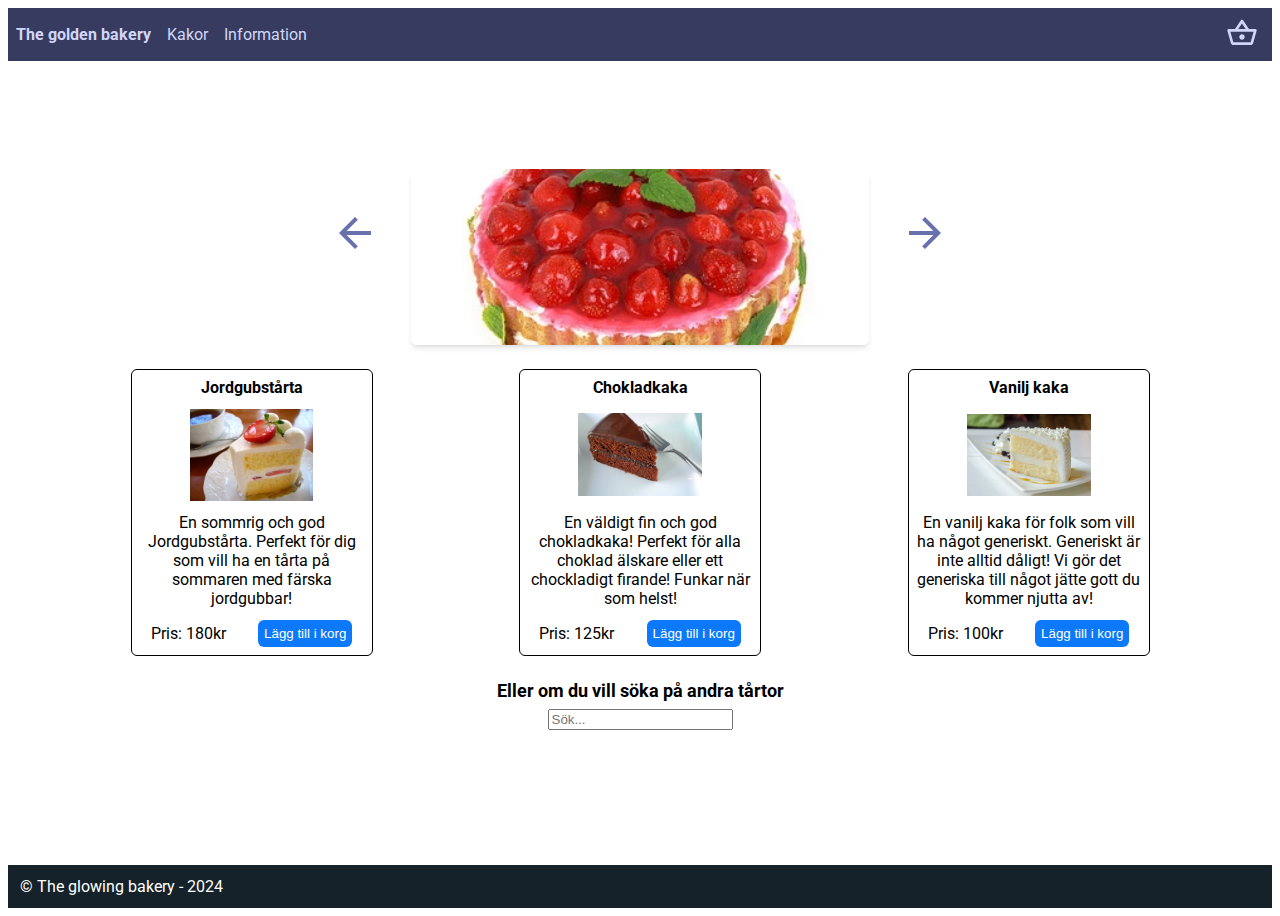
<file: index.html>
<!DOCTYPE html>
<html lang="sv">

<head>
    <meta charset="UTF-8">
    <meta name="viewport" content="width=device-width, initial-scale=1.0">
    <meta name="description" content="Ett väldigt gyllende bakeri för alla fina bakelse köp!">
    <link href="https://necolas.github.io/normalize.css/8.0.1/normalize.css" rel="stylesheet">
    <link rel="stylesheet" href="style.css">
    <link rel="preconnect" href="https://fonts.googleapis.com">
    <link rel="preconnect" href="https://fonts.gstatic.com" crossorigin>
    <link
        href="https://fonts.googleapis.com/css2?family=Roboto:ital,wght@0,100;0,300;0,400;0,500;0,700;0,900;1,100;1,300;1,400;1,500;1,700;1,900&display=swap"
        rel="stylesheet">
    <title>The golden bakery</title>
</head>

<body>
    <nav id="navbar">
        <div id="links">
            <a href="/">
                <h1>The golden bakery</h1>
            </a>
            <a href="/cakes" class="mobile-none">
                Kakor
            </a>
            <a href="/info" class="mobile-none">
                Information
            </a>
        </div>
        <div id="cart-related">
            <div id="cart" style="display: none;">
                <strong>Varukorg:</strong>
                <div id="cart-items"></div>
            </div>
            <button id="cart-button" aria-label="Varukorg">
                <svg xmlns="http://www.w3.org/2000/svg" height="32px" viewBox="0 -960 960 960" width="32px"
                    fill="#e8eaed">
                    <path
                        d="M221-120q-27 0-48-16.5T144-179L42-549q-5-19 6.5-35T80-600h190l176-262q5-8 14-13t19-5q10 0 19 5t14 13l176 262h192q20 0 31.5 16t6.5 35L816-179q-8 26-29 42.5T739-120H221Zm-1-80h520l88-320H132l88 320Zm260-80q33 0 56.5-23.5T560-360q0-33-23.5-56.5T480-440q-33 0-56.5 23.5T400-360q0 33 23.5 56.5T480-280ZM367-600h225L479-768 367-600Zm113 240Z" />
                </svg>
            </button>
        </div>
    </nav>

    <main>
        <div class="carousel">
            <svg class="carousel-arrows" xmlns="http://www.w3.org/2000/svg" height="48px" viewBox="0 -960 960 960"
                width="48px" fill="#e8eaed">
                <path d="m313-440 224 224-57 56-320-320 320-320 57 56-224 224h487v80H313Z" />
            </svg>
            <img src="img/cake-preview.webp" srcset="img/cake-preview-1024w.webp 1024w, img/cake-preview.webp 640w"
                alt="Bild på en fin Jordgubstårta">
            <svg class="carousel-arrows" xmlns="http://www.w3.org/2000/svg" height="48px" viewBox="0 -960 960 960"
                width="48px" fill="#e8eaed">
                <path d="M647-440H160v-80h487L423-744l57-56 320 320-320 320-57-56 224-224Z" />
            </svg>
        </div>

        <div class="items">
            <div class="item">
                <strong>Jordgubstårta</strong>
                <img src="img/strawberry-cake.webp" srcset="img/strawberry-cake-1024w.webp 1024w, img/strawberry-cake.webp 640w"
                    alt="Skiva av chokladkaka">
                <span>En sommrig och god Jordgubstårta. Perfekt för dig som vill ha en tårta på sommaren med färska jordgubbar!</span>
                <div class="item-buttons">
                    <span>Pris: 180kr</span>
                    <button class="button" aria-label="Köp Jordgubstårta kaka" cake-item="Jordgubstårta kaka" cake-price="180">
                        Lägg till i korg
                    </button>
                </div>
            </div>

            <div class="item">
                <strong>Chokladkaka</strong>
                <img src="img/chocolate-cake.webp" srcset="img/chocolate-cake-1024w.webp 1024w, img/chocolate-cake.webp 640w"
                    alt="Skiva av chokladkaka">
                <span>En väldigt fin och god chokladkaka! Perfekt för alla choklad älskare eller ett chockladigt
                    firande! Funkar när som helst!</span>
                <div class="item-buttons">
                    <span>Pris: 125kr</span>
                    <button class="button" aria-label="Köp choklad kaka" cake-item="Choklad kaka" cake-price="125">
                        Lägg till i korg
                    </button>
                </div>
            </div>

            <div class="item">
                <strong>Vanilj kaka</strong>
                <img src="img/vanilla-cake-640w.webp" srcset="img/vanilla-cake-1024w.webp 1024w, img/vanilla-cake-640w.webp 640w" alt="Skiva av vanilj kaka">
                <span>En vanilj kaka för folk som vill ha något generiskt. Generiskt är inte alltid dåligt! Vi gör det generiska till något jätte gott du kommer njutta av!</span>
                <div class="item-buttons">
                    <span>Pris: 100kr</span>
                    <button class="button" aria-label="Köp vanilj kaka" cake-item="Vanilj kaka" cake-price="100">
                        Lägg till i korg
                    </button>
                </div>
            </div>
        </div>

        <div id="search">
            <strong>Eller om du vill söka på andra tårtor</strong>
            <input type="text" placeholder="Sök..." name="search">
        </div>
    </main>

    <footer class="footer">
        © The glowing bakery - 2024
    </footer>

    <script src="./index.js"></script>
</body>

</html>
</file>
<file: style.css>
body {
  font-family: "Roboto", sans-serif;
  font-weight: 400;
  font-style: normal;
  display: grid;
  grid-template-areas:
    "nav nav nav"
    "main main main"
    "footer footer footer";
  height: 100vh;
}

h1 {
  font-size: 16px;
  padding: 0;
  margin: 0;
}

#navbar {
  display: flex;
  justify-content: space-between;
  align-items: center;
  background-color: #363B5F;
  color: #D1D6F9;
  padding: 8px;
  grid-area: nav;
  height: fit-content;
}

#links {
  display: flex;
  gap: 1rem;
  justify-content: center;
}

#links>a {
  text-decoration: none;
  color: inherit;
}

#links>a:hover {
  text-decoration: underline;
}

main {
  grid-area: main;
}

#cart-related {
  position: relative;
}

#navbar svg {
  fill: #D1D6F9;
}

#navbar button {
  background-color: inherit;
  outline: none;
  border: none;
}

#cart-button:hover {
  cursor: pointer;
}

#cart-button:focus svg {
  outline: auto;
}

.carousel-arrows {
  display: none;
  fill: #6870AE;
}

.carousel>img {
  height: 172px;
  object-fit: cover;
  width: 100%;
  filter: brightness(60%)
}

.button {
  background-color: #0B79FA;
  border: none;
  color: #FFFFFF;
  padding: 6px;
  border-radius: 6px;
}

.button:hover {
  cursor: pointer;
  background-color: rgb(76, 147, 228);
}

.items {
  margin-top: 24px;
  margin-bottom: 24px;
  display: flex;
  flex-wrap: wrap;
  justify-content: space-evenly;
  gap: 24px;
  align-items: center;
}

.item {
  gap: 12px;
  display: flex;
  flex-direction: column;
  align-items: center;
  padding: 8px;
  border-radius: 6px;
  border: 1px solid black;
  width: 224px;
  text-align: center;
}

.item>.item-buttons {
  display: flex;
  justify-content: space-between;
  align-items: center;
  width: 90%;
}

.item>img {
  width: 124px;
  height: 92px;
  object-fit: scale-down;
}

.footer {
  margin-top: auto;
  background-color: #152229;
  color: white;
  padding: 12px;
  grid-area: footer;
}

@media only screen and (min-width: 1024px) {
  .carousel {
    display: flex;
    justify-content: center;
    align-items: center;
    gap: 2rem;
  }

  .carousel>img {
    flex-grow: 0;
    margin-top: 3rem;
    width: 458px;
    height: 176px;
    object-fit: cover;
    border-radius: 6px;
    box-shadow: 0 4px 6px -1px rgb(0 0 0 / 0.1), 0 2px 4px -2px rgb(0 0 0 / 0.1);
    filter: brightness(100%)
  }

  .carousel-arrows {
    display: block;
  }
}

.mobile-none {
  display: none;
}

@media only screen and (min-width: 640px) {
  .mobile-none {
    display: inline;
  }
}

#cart {
  position: absolute;
  top: 48px;
  z-index: 9999;
  background-color: white;
  border-radius: 6px;
  box-shadow: 0 4px 6px -1px rgb(0 0 0 / 0.1), 0 2px 4px -2px rgb(0 0 0 / 0.1);
  filter: brightness(100%);
  color: black;
  min-width: 120px;
  border: 1px solid;
  padding: 6px;
  right: 0;
  display: flex;
  flex-direction: column;
  gap: 0.5rem;
}

#cart-items {
  display: flex;
  flex-direction: column;
}

.cart-item {
  display: flex;
  flex-direction: row;
  justify-content: space-between;
  gap: 1rem;
}

.cart-item>span {
  white-space: nowrap;
}

#search {
  display: flex;
  flex-direction: column;
  justify-content: center;
  align-items: center;
  margin: 1rem;
  gap: 0.5rem;
}

#search > strong {
  font-size: 18px;
}
</file>
